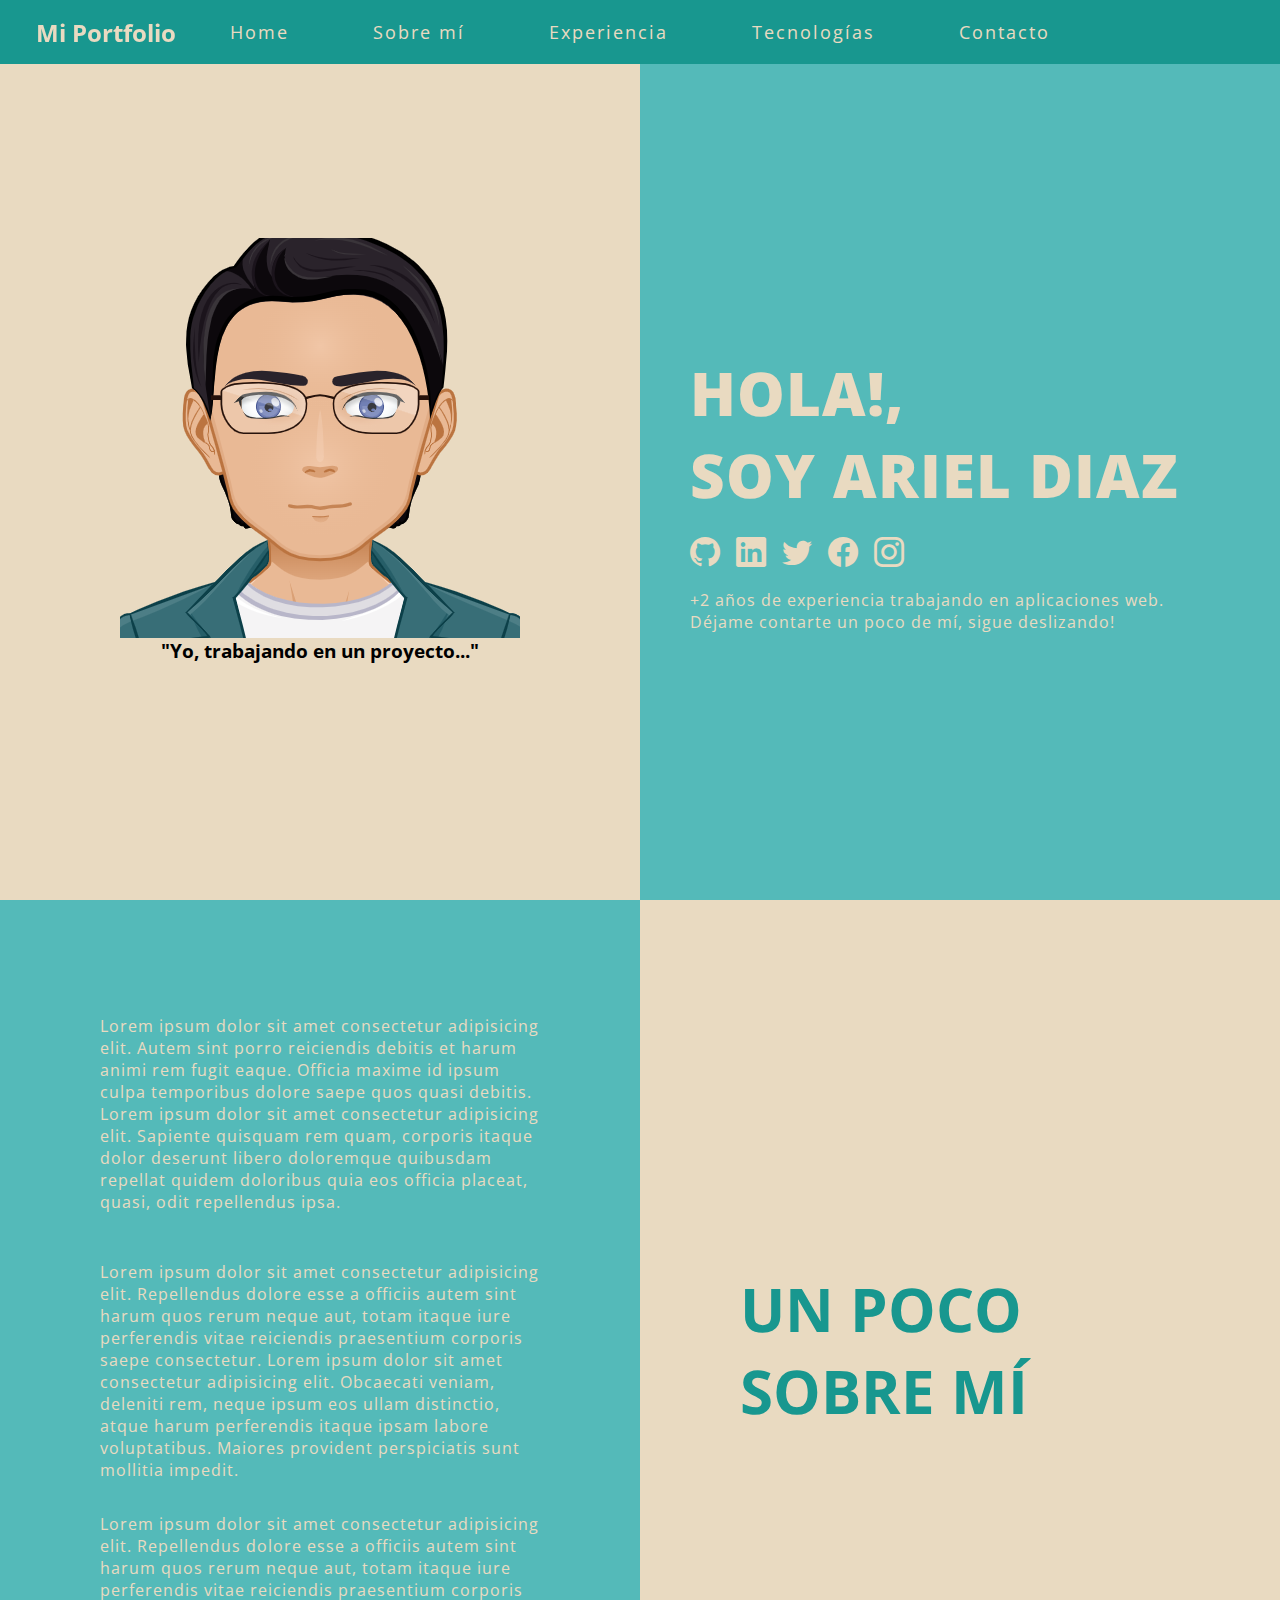
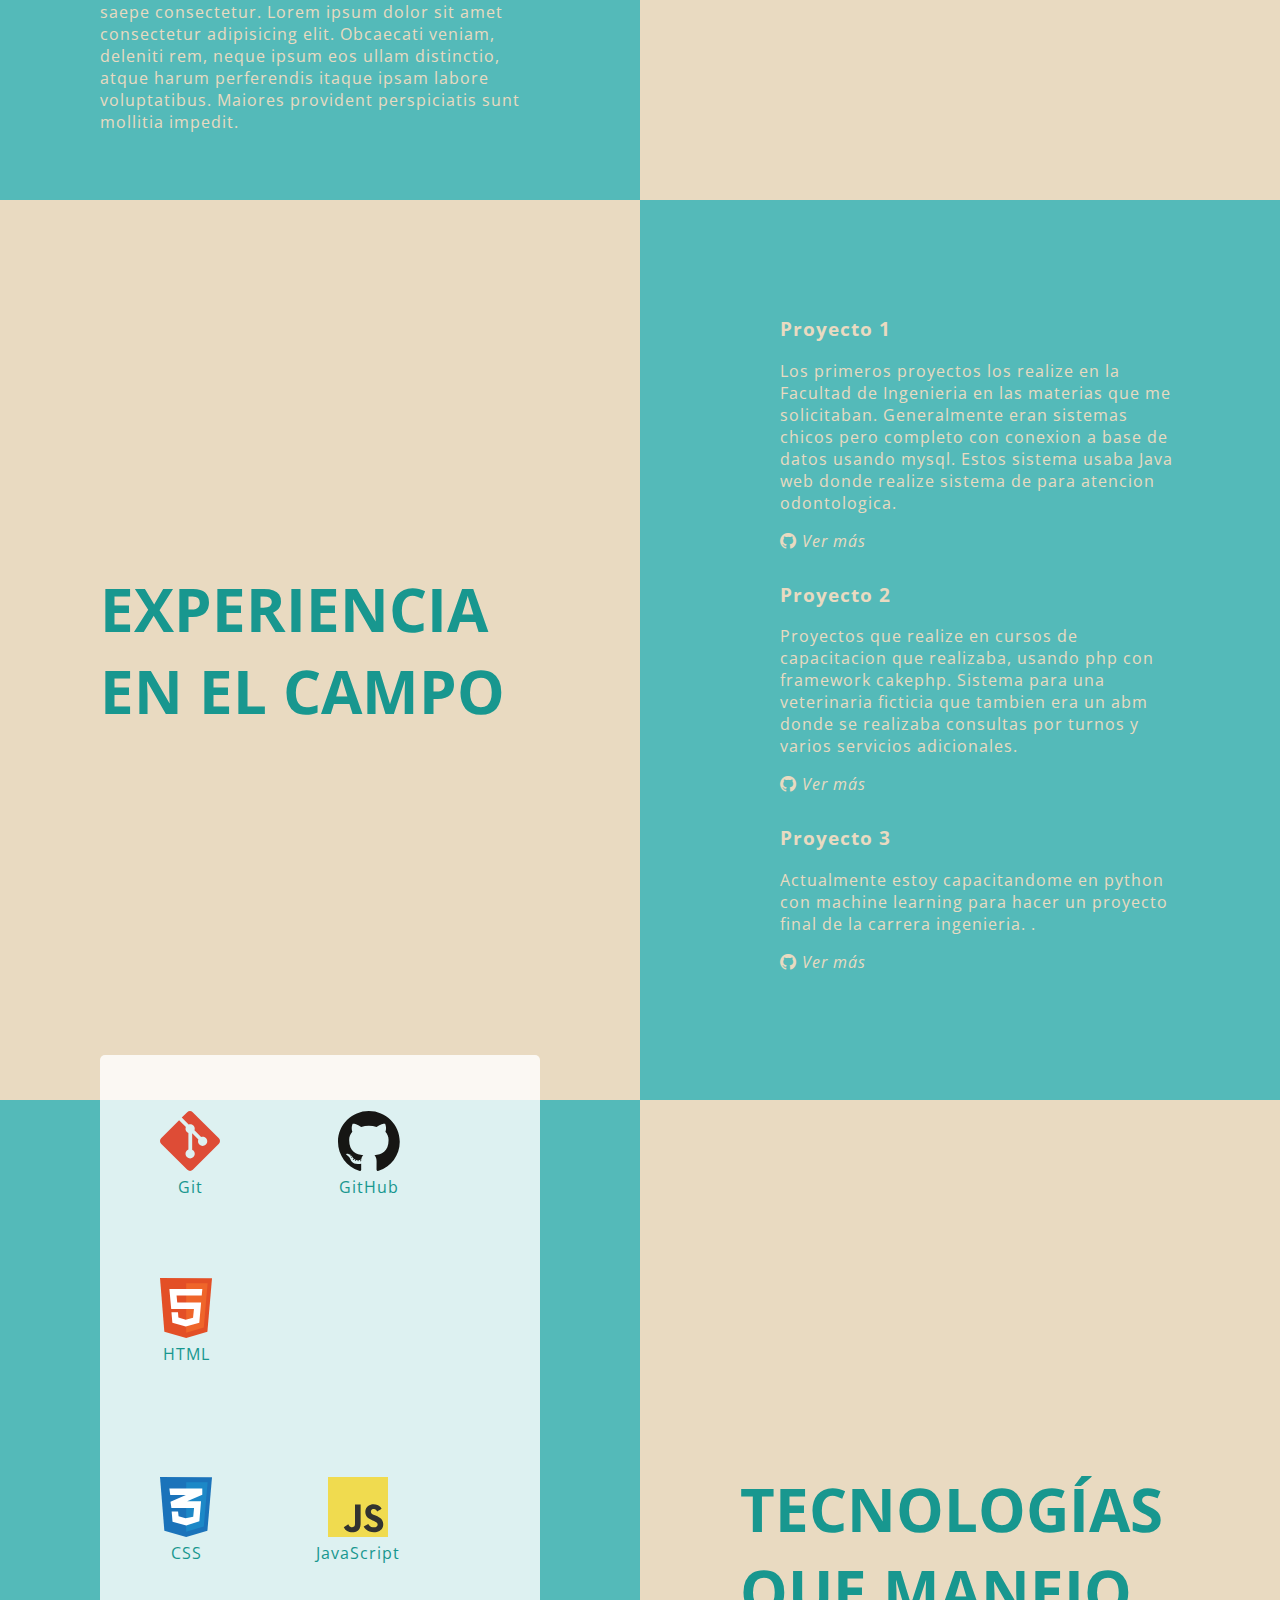
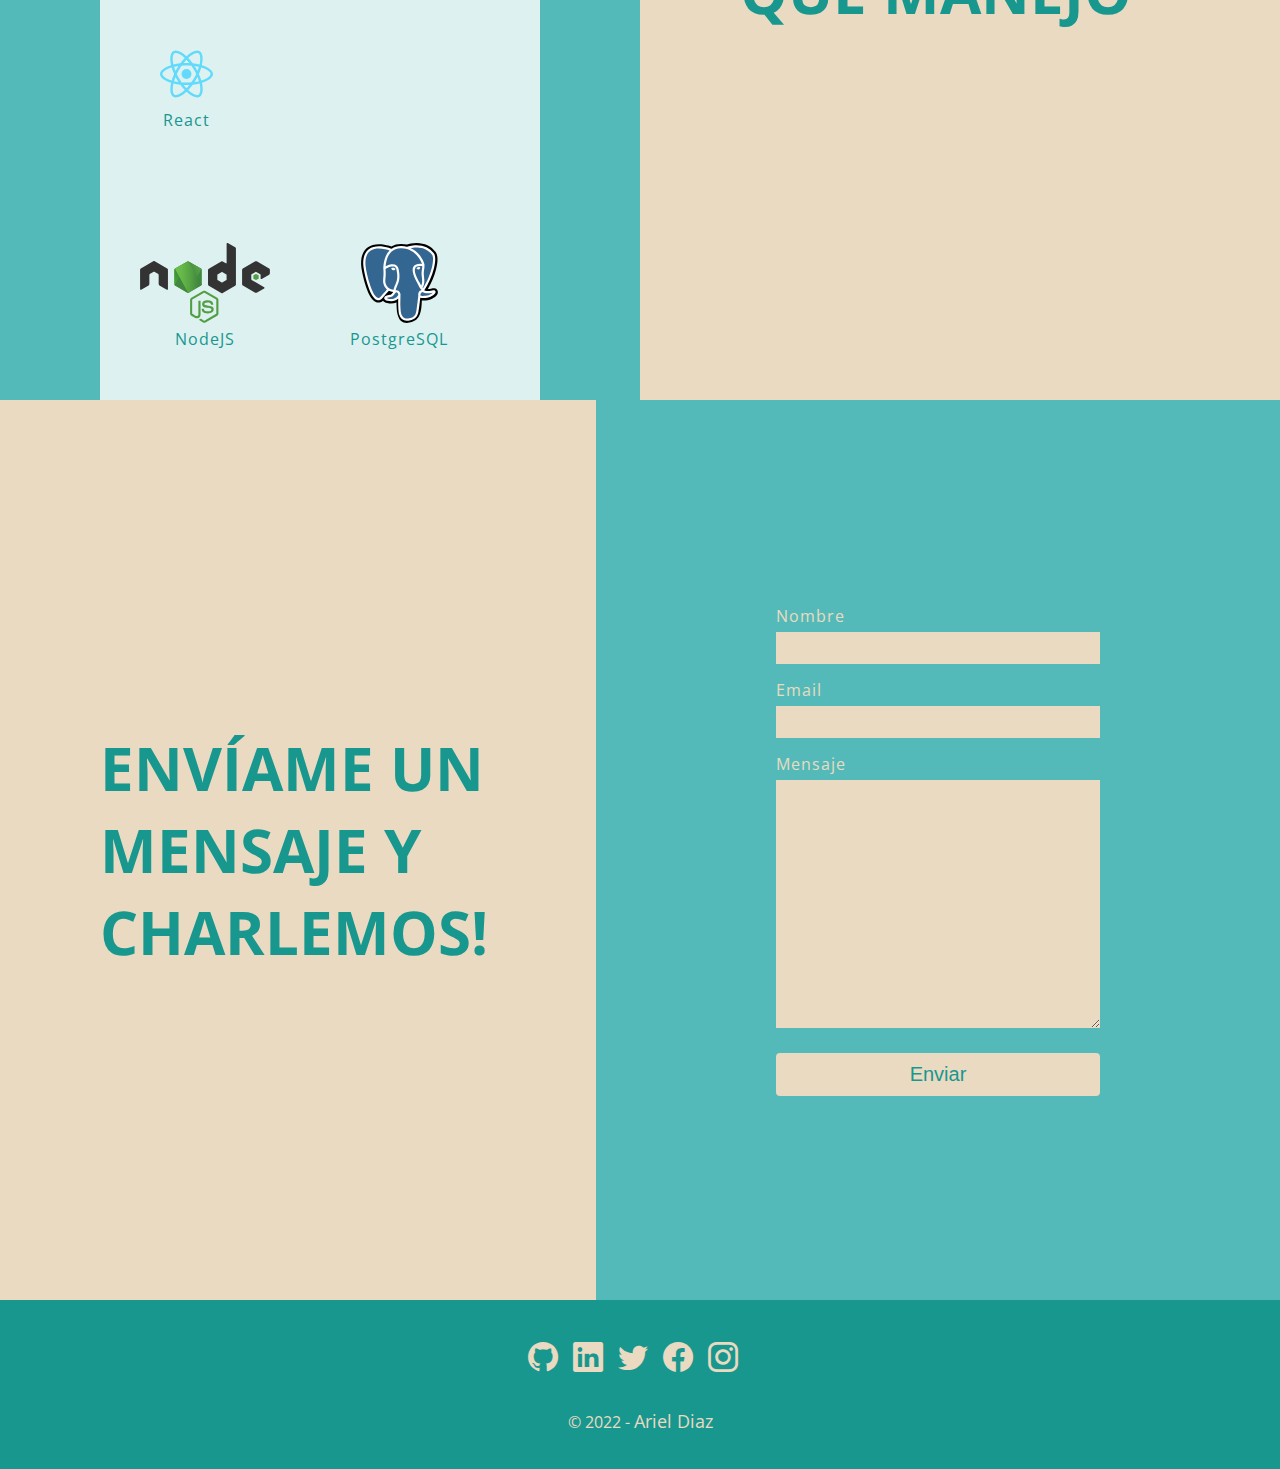
<file: index.html>
<!DOCTYPE html>
<html lang="en">

<head>
  <meta charset="UTF-8">
  <meta http-equiv="X-UA-Compatible" content="IE=edge">
  <meta name="viewport" content="width=device-width, initial-scale=1.0">
  <link rel="stylesheet" href="styles.css">
  <link rel="stylesheet" href="https://cdn.jsdelivr.net/npm/bootstrap-icons@1.8.3/font/bootstrap-icons.css">
  <title>Mi Portfolio</title>
</head>

<body>
  <header>
    <nav class="navbar">
      <a href="#" class="logo">Mi Portfolio</a>
      <ul class="menu">
        <li class="menu-item">
          <a href="#home">Home</a>
        </li>
        <li class="menu-item">
          <a href="#about">Sobre mí</a>
        </li>
        <li class="menu-item">
          <a href="#projects">Experiencia</a>
        </li>
        <li class="menu-item">
          <a href="#technologies">Tecnologías</a>
        </li>
        <li class="menu-item">
          <a href="#contact">Contacto</a>
        </li>
      </ul>
    </nav>
  </header>

  <section id="home" class="content">
    <div class="half-section">
      <div class="avatar-container">
        <img src="./assets/myAvatar (1).png" alt="">
        <h3>"Yo, trabajando en un proyecto..."</h3>
      </div>
    </div>
    <div class="half-section text-section">
      <div class="introduction">
        <h1 class="title">Hola!, <br> Soy Ariel Diaz </h1>
        <ul class="socials">
          <li><a class="socials-icon" href="https://github.com/chachoariel"><i class="bi bi-github"></i></a></li>
          <li><a class="socials-icon" href=""><i class="bi bi-linkedin"></i></a></li>
          <li><a class="socials-icon" href=""><i class="bi bi-twitter"></i></a></li>
          <li><a class="socials-icon" href=""><i class="bi bi-facebook"></i></a></li>
          <li><a class="socials-icon" href=""><i class="bi bi-instagram"></i></a></li>
        </ul>

        <p class="description">+2 años de experiencia trabajando en aplicaciones web. <br> Déjame contarte un poco de
          mí, sigue deslizando!</p>
      </div>

    </div>
  </section>

  <section id="about" class="content">
    <aside class="half-section text-section">
      <p>
      <p></p>
      Lorem ipsum dolor sit amet consectetur adipisicing elit. Autem sint porro reiciendis debitis et harum animi rem
      fugit eaque. Officia maxime id ipsum culpa temporibus dolore saepe quos quasi debitis.
      Lorem ipsum dolor sit amet consectetur adipisicing elit. Sapiente quisquam rem quam, corporis itaque dolor
      deserunt libero doloremque quibusdam repellat quidem doloribus quia eos officia placeat, quasi, odit repellendus
      ipsa.
      </p>
      <p>
        Lorem ipsum dolor sit amet consectetur adipisicing elit. Repellendus dolore esse a officiis autem sint harum
        quos rerum neque aut, totam itaque iure perferendis vitae reiciendis praesentium corporis saepe consectetur.
        Lorem ipsum dolor sit amet consectetur adipisicing elit. Obcaecati veniam, deleniti rem, neque ipsum eos ullam
        distinctio, atque harum perferendis itaque ipsam labore voluptatibus. Maiores provident perspiciatis sunt
        mollitia impedit.
      </p>
      <p>
        Lorem ipsum dolor sit amet consectetur adipisicing elit. Repellendus dolore esse a officiis autem sint harum
        quos rerum neque aut, totam itaque iure perferendis vitae reiciendis praesentium corporis saepe consectetur.
        Lorem ipsum dolor sit amet consectetur adipisicing elit. Obcaecati veniam, deleniti rem, neque ipsum eos ullam
        distinctio, atque harum perferendis itaque ipsam labore voluptatibus. Maiores provident perspiciatis sunt
        mollitia impedit.
      </p>
    </aside>
    <aside class="half-section title-section">
      <h2>Un poco sobre mí</h2>
    </aside>
  </section>

  <section id="projects" class="content">
    <aside class="half-section title-section">
      <h2>Experiencia en el campo</h2>
    </aside>
    <aside class="half-section text-section">
      <ul class="project-list">
        <li>
          <h3>Proyecto 1</h3>
          <p>
            Los primeros proyectos los realize en la Facultad de Ingenieria en las materias que me solicitaban.
            Generalmente eran sistemas chicos pero completo con conexion a base de datos usando mysql.
            Estos sistema usaba Java web donde realize sistema de para atencion odontologica.
          </p>
          <a class="project-link" href="#"><i class="bi bi-github"></i> Ver más</a>
        </li>
        <li>
          <h3>Proyecto 2</h3>
          <p>
            Proyectos que realize en cursos de capacitacion que realizaba, usando php con framework cakephp.
            Sistema para una veterinaria ficticia que tambien era un abm donde se realizaba consultas por turnos y
            varios servicios adicionales.

          </p>
          <a class="project-link" href="#"><i class="bi bi-github"></i> Ver más</a>
        </li>
        <li>
          <h3>Proyecto 3</h3>
          <p>
            Actualmente estoy capacitandome en python con machine learning para hacer un proyecto final de la carrera
            ingenieria.
            .
          </p>
          <a class="project-link" href="#"><i class="bi bi-github"></i> Ver más</a>
        </li>
      </ul>
    </aside>
  </section>
  <section id="technologies" class="content">
    <aside class="half-section text-section">
       <div class="tech-icons-container">
          <ul class="tech-icon-list">
            <li class="tech-icon-item">
              <img height="60px" width="auto" src="./assets/tech-icons/icon-git.svg" alt="Git Icon">
              <span>Git</span>
            </li>
            <li class="tech-icon-item">
              <img height="60px" width="auto" src="./assets/tech-icons/icon-github.svg" alt="GitHub Icon">
              <span>GitHub</span>
            </li>
            <li class="tech-icon-item-end">
              <img height="60px" width="auto" src="./assets/tech-icons/icon-html.svg" alt="HTML Icon">
              <span>HTML</span>
            </li>
          </ul>
          <ul class="tech-icon-list">
            <li class="tech-icon-item">
              <img height="60px" width="auto" src="./assets/tech-icons/icon-css.svg" alt="CSS Icon">
              <span>CSS</span>
            </li>
            <li class="tech-icon-item">
              <img height="60px" width="auto" src="./assets/tech-icons/icon-js.svg" alt="JavaScript Icon">
              <span>JavaScript</span>
            </li>
            <li class="tech-icon-item-end">
              <img height="60px" width="auto" src="./assets/tech-icons/icon-react.svg" alt="ReactJS Icon">
              <span>React</span>
            </li>
          </ul>
          <ul class="tech-icon-list-end">
            <li class="tech-icon-item">
              <img height="80px" width="auto" src="./assets/tech-icons/icon-nodejs.svg" alt="NodeJS Icon">
              <span>NodeJS</span>
            </li>
            <li class="tech-icon-item">
              <img height="80px" width="auto" src="./assets/tech-icons/icon-postgresql.svg" alt="PostgreSQL Icon">
              <span>PostgreSQL</span>
            </li>
          </ul>
       </div>
    </aside>
    <aside class="half-section title-section">
      <h2>Tecnologías que manejo</h2>
    </aside>
  </section>
  <section id="contact" class="content">
    <aside class="half-section title-section">
      <h2>Envíame un mensaje y charlemos!</h2>
    </aside>
    <aside class="half-section text-section">
      <form action="">
        <label for="name">Nombre</label>
        <input class="input-field" type="text" name="name" id="name">
        <label for="email">Email</label>
        <input class="input-field type="email" name="email" id="email">
        <label for="message">Mensaje</label>
        <textarea class="input-field" name="message" id="message" cols="30" rows="10"></textarea>
        <input class="btn-send-message" type="submit" value="Enviar">
    </aside>
   
  </section>

  <footer>
    <div class="footer-section-container">
      <ul class="socials">
        <li><a class="socials-icon" href="https://github.com/chachoariel"> <i class="bi bi-github"></i></a></li>
        <li><a class="socials-icon" href=""><i class="bi bi-linkedin"></i></a></li>
        <li><a class="socials-icon" href=""><i class="bi bi-twitter"></i></a></li>
        <li><a class="socials-icon" href=""><i class="bi bi-facebook"></i></a></li>
        <li><a class="socials-icon" href=""><i class="bi bi-instagram"></i></a></li>
      </ul>
    </div>
    <div class="footer-section-container">
      <p>
        &copy; 2022 - <a class="footer-link" href="https://www.linkedin.com">Ariel Diaz</a>
      </p>
    </div>
  </footer>
</body>

</html>
</file>
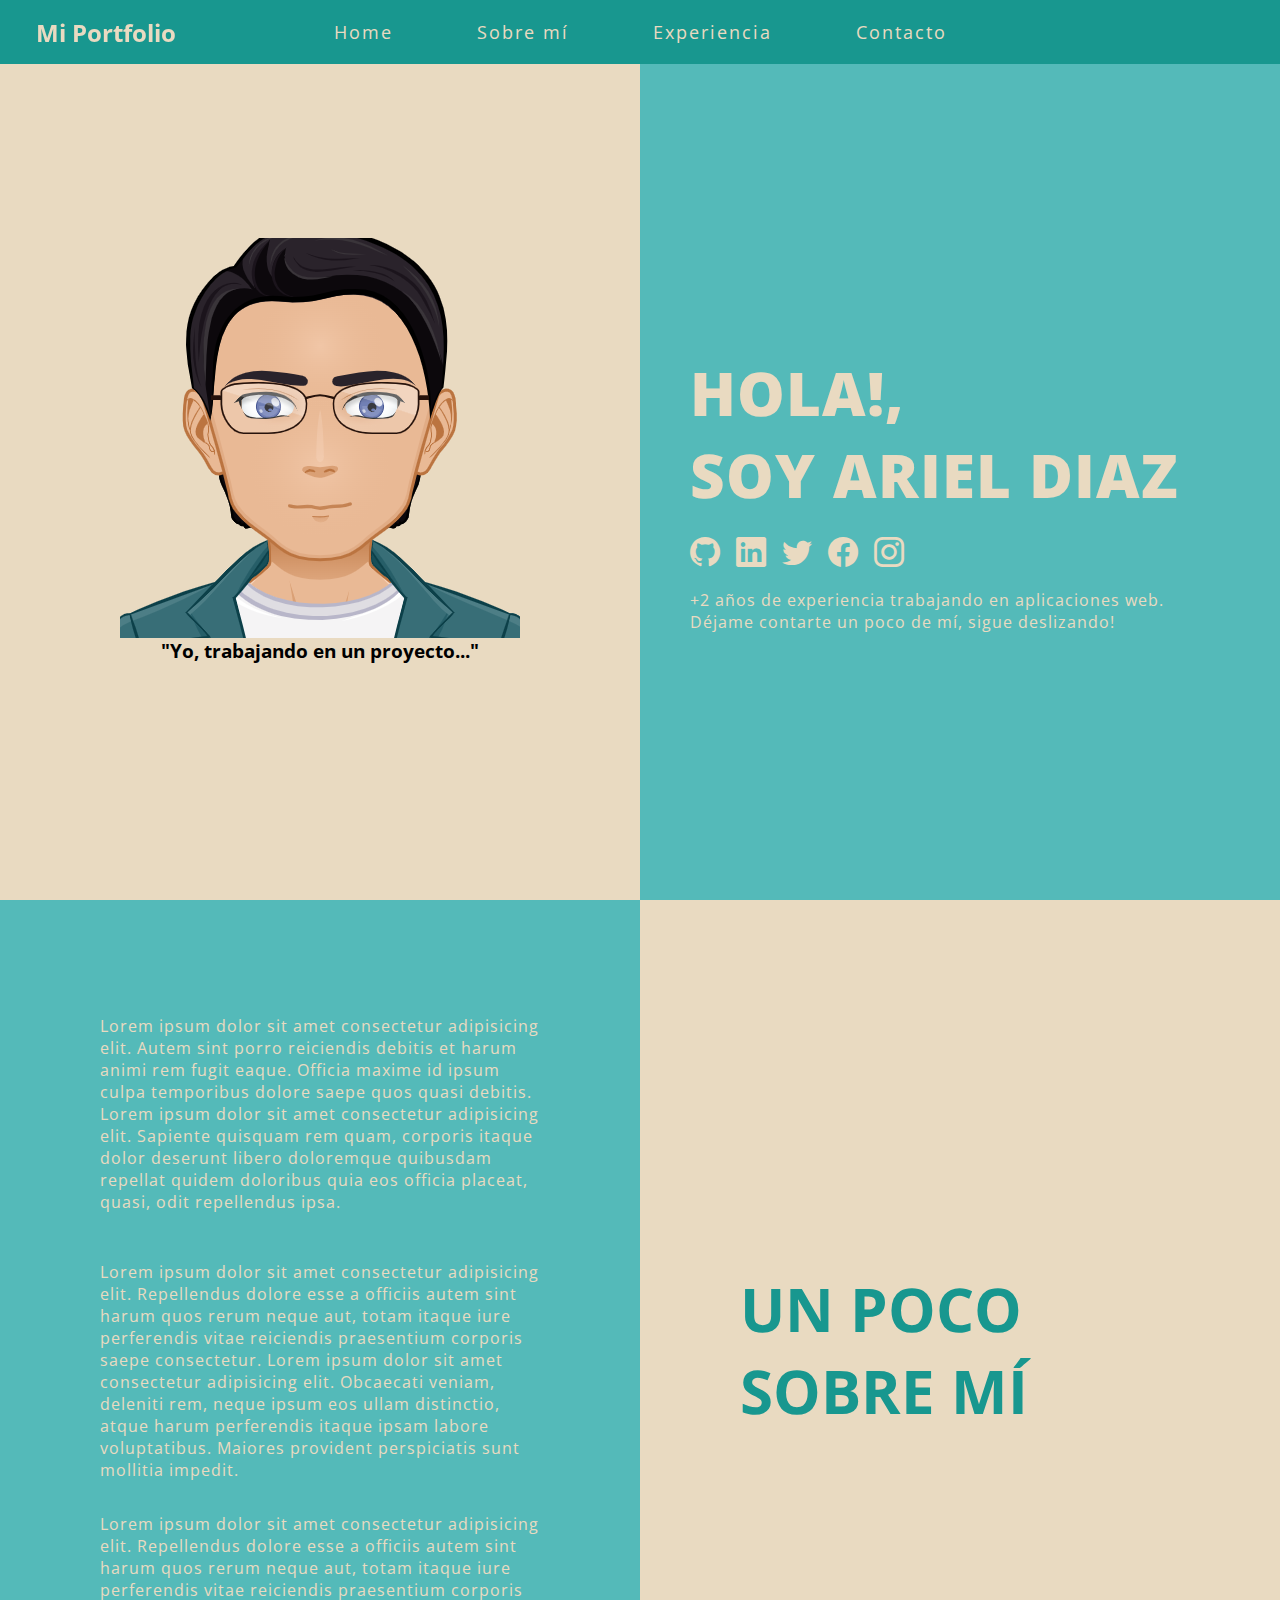
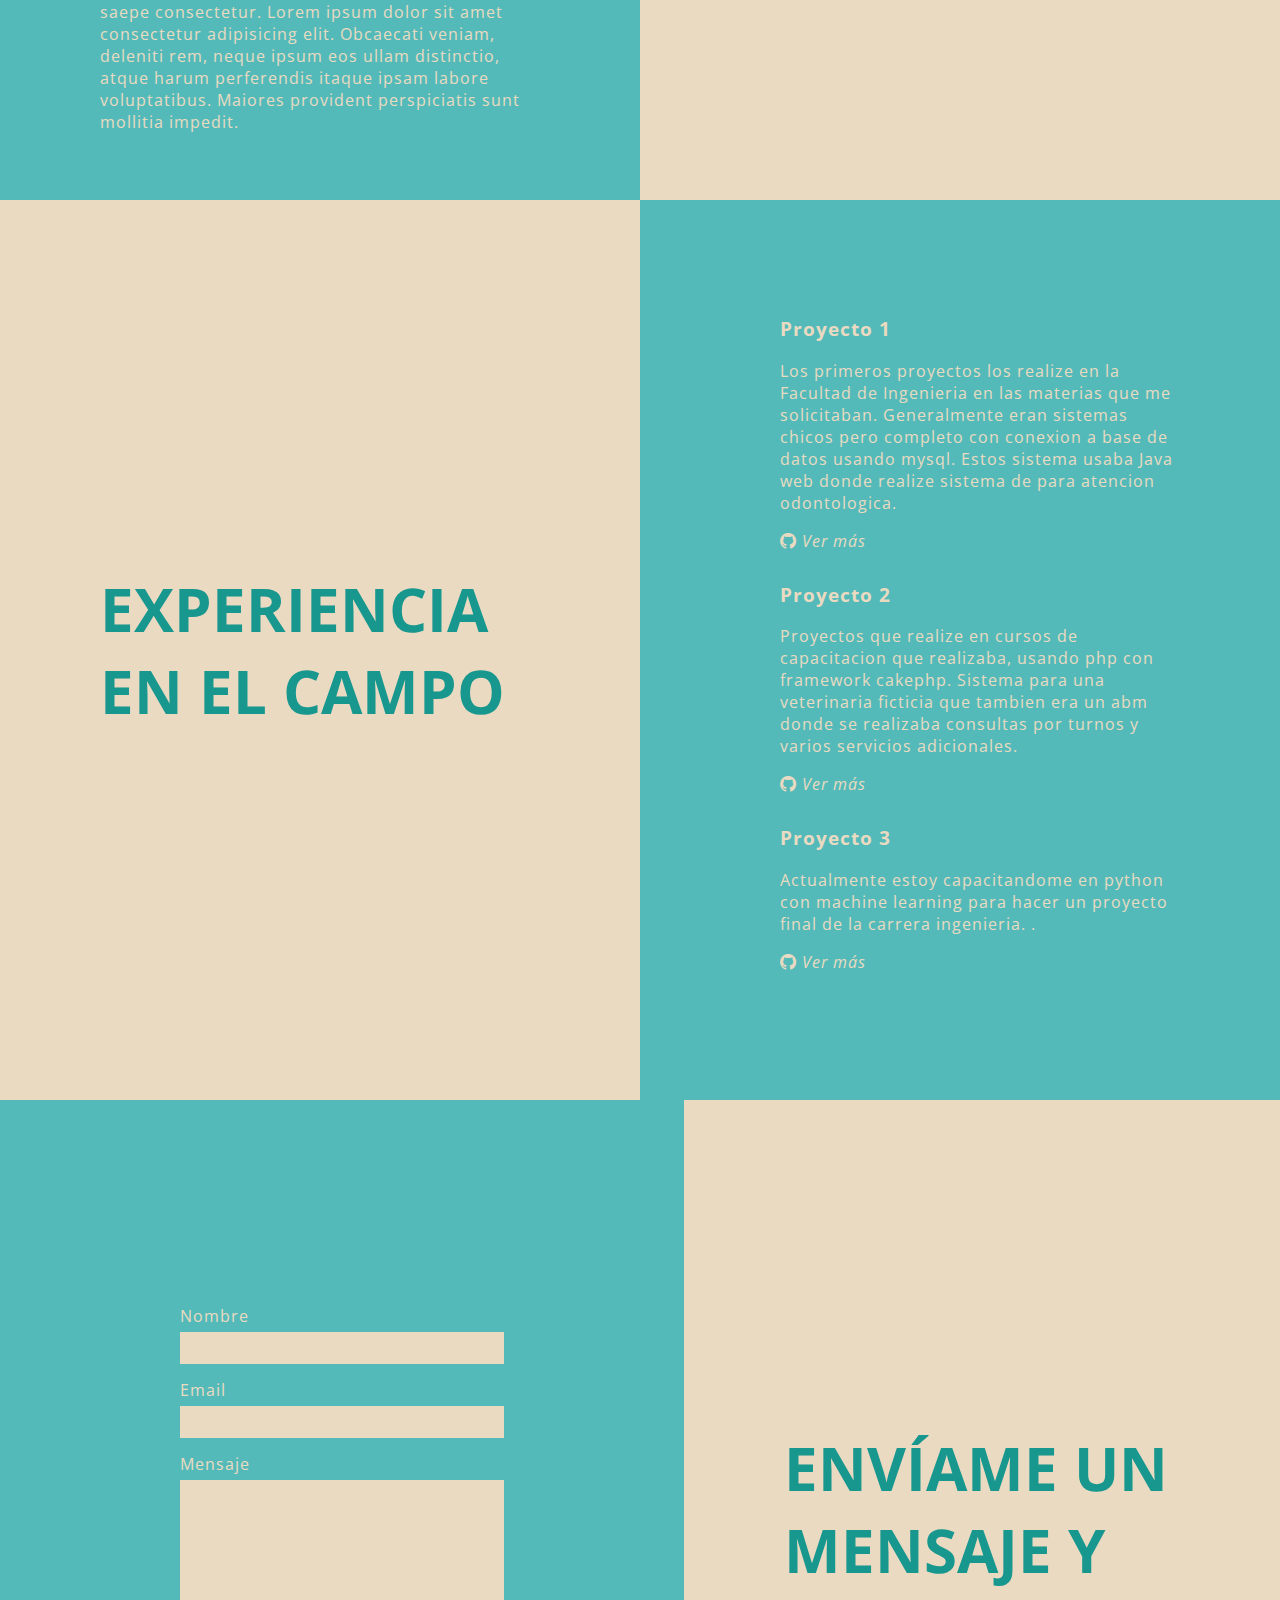
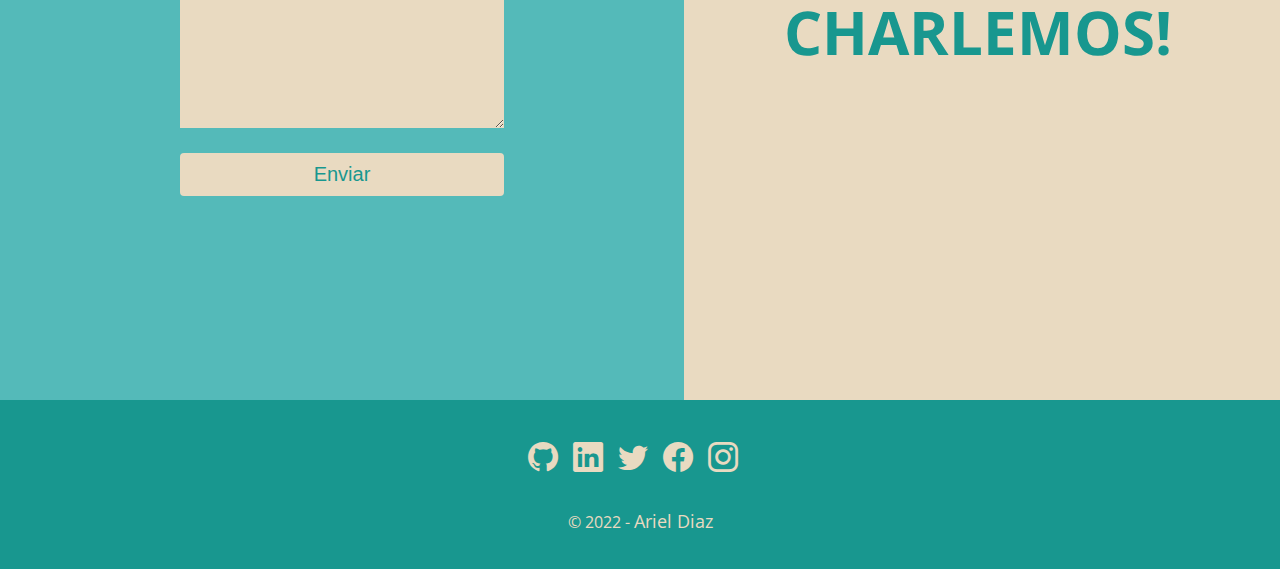
<file: fswd-portfolio-template-main/index.html>
<!DOCTYPE html>
<html lang="en">
<head>
  <meta charset="UTF-8">
  <meta http-equiv="X-UA-Compatible" content="IE=edge">
  <meta name="viewport" content="width=device-width, initial-scale=1.0">
  <link rel="stylesheet" href="styles.css">
  <link rel="stylesheet" href="https://cdn.jsdelivr.net/npm/bootstrap-icons@1.8.3/font/bootstrap-icons.css">
  <title>Mi Portfolio</title>
</head>
<body>
  <header>
    <nav class="navbar">
      <a href="#" class="logo">Mi Portfolio</a>
      <ul class="menu">
        <li class="menu-item">
          <a href="#home">Home</a>
        </li>
        <li class="menu-item">
          <a href="#about">Sobre mí</a>
        </li>
        <li class="menu-item">
          <a href="#projects">Experiencia</a>
        </li>
        <li class="menu-item">
          <a href="#contact">Contacto</a>
        </li>
      </ul>
    </nav>
  </header>

  <section id="home" class="content">
    <div class="half-section">
     <div class="avatar-container">
      <img src="./assets/myAvatar (1).png" alt="">
      <h3>"Yo, trabajando en un proyecto..."</h3>
     </div>
    </div>
    <div class="half-section text-section">
      <div class="introduction">
        <h1 class="title">Hola!, <br> Soy Ariel Diaz </h1>
        <ul class="socials">
          <li><a class="socials-icon" href="https://github.com/chachoariel"><i class="bi bi-github"></i></a></li>
          <li><a class="socials-icon" href=""><i class="bi bi-linkedin"></i></a></li>
          <li><a class="socials-icon" href=""><i class="bi bi-twitter"></i></a></li>
          <li><a class="socials-icon" href=""><i class="bi bi-facebook"></i></a></li>
          <li><a class="socials-icon" href=""><i class="bi bi-instagram"></i></a></li>
        </ul>
  
        <p class="description">+2 años de experiencia trabajando en aplicaciones web. <br> Déjame contarte un poco de mí, sigue deslizando!</p>
      </div>

    </div>
  </section>
  
  <section id="about" class="content">
    <aside class="half-section text-section">
      <p>
        <p></p>
        Lorem ipsum dolor sit amet consectetur adipisicing elit. Autem sint porro reiciendis debitis et harum animi rem fugit eaque. Officia maxime id ipsum culpa temporibus dolore saepe quos quasi debitis.
        Lorem ipsum dolor sit amet consectetur adipisicing elit. Sapiente quisquam rem quam, corporis itaque dolor deserunt libero doloremque quibusdam repellat quidem doloribus quia eos officia placeat, quasi, odit repellendus ipsa.
      </p>
      <p>
        Lorem ipsum dolor sit amet consectetur adipisicing elit. Repellendus dolore esse a officiis autem sint harum quos rerum neque aut, totam itaque iure perferendis vitae reiciendis praesentium corporis saepe consectetur.
        Lorem ipsum dolor sit amet consectetur adipisicing elit. Obcaecati veniam, deleniti rem, neque ipsum eos ullam distinctio, atque harum perferendis itaque ipsam labore voluptatibus. Maiores provident perspiciatis sunt mollitia impedit.
      </p>
      <p>
        Lorem ipsum dolor sit amet consectetur adipisicing elit. Repellendus dolore esse a officiis autem sint harum quos rerum neque aut, totam itaque iure perferendis vitae reiciendis praesentium corporis saepe consectetur.
        Lorem ipsum dolor sit amet consectetur adipisicing elit. Obcaecati veniam, deleniti rem, neque ipsum eos ullam distinctio, atque harum perferendis itaque ipsam labore voluptatibus. Maiores provident perspiciatis sunt mollitia impedit.
      </p>
    </aside>
    <aside class="half-section title-section">
      <h2>Un poco sobre mí</h2>
    </aside>
  </section>

  <section id="projects" class="content">
    <aside class="half-section title-section">
      <h2>Experiencia en el campo</h2>
    </aside>
    <aside class="half-section text-section">
        <ul class="project-list">
          <li>
            <h3>Proyecto 1</h3>
            <p>
              Los primeros proyectos los realize en la Facultad de Ingenieria en las materias que me solicitaban.
              Generalmente eran sistemas chicos pero completo con conexion a base de datos usando mysql.
              Estos sistema usaba Java web donde realize sistema de para atencion odontologica.
            </p>
            <a class="project-link" href="#"><i class="bi bi-github"></i> Ver más</a>
          </li>
          <li>
            <h3>Proyecto 2</h3>
            <p>
              Proyectos que realize en cursos de capacitacion que realizaba, usando php con framework cakephp.
              Sistema para una veterinaria ficticia que tambien era un abm donde se realizaba consultas por turnos y varios servicios adicionales.
              
            </p>
            <a class="project-link" href="#"><i class="bi bi-github"></i> Ver más</a>
          </li>
          <li>
            <h3>Proyecto 3</h3>
            <p>
              Actualmente estoy capacitandome en python con machine learning para hacer un proyecto final de la carrera ingenieria.
              .
            </p>
            <a class="project-link" href="#"><i class="bi bi-github"></i> Ver más</a>
          </li>
        </ul>
    </aside>
  </section>
  <section id="contact" class="content">
    <aside class="half-section text-section">
      <form action="">
        <label for="name">Nombre</label>
        <input class="input-field" type="text" name="name" id="name">
        <label for="email">Email</label>
        <input class="input-field type="email" name="email" id="email">
        <label for="message">Mensaje</label>
        <textarea class="input-field" name="message" id="message" cols="30" rows="10"></textarea>
        <input class="btn-send-message" type="submit" value="Enviar">
    </aside>
    <aside class="half-section title-section">
      <h2>Envíame un mensaje y charlemos!</h2>
    </aside>
  </section>

  <footer>
    <div class="footer-section-container">
      <ul class="socials">
        <li><a class="socials-icon" href="https://github.com/chachoariel"> <i class="bi bi-github"></i></a></li>
        <li><a class="socials-icon" href=""><i class="bi bi-linkedin"></i></a></li>
        <li><a class="socials-icon" href=""><i class="bi bi-twitter"></i></a></li>
        <li><a class="socials-icon" href=""><i class="bi bi-facebook"></i></a></li>
        <li><a class="socials-icon" href=""><i class="bi bi-instagram"></i></a></li>
      </ul>
    </div>
      <div class="footer-section-container">
        <p>
          &copy; 2022 - <a class="footer-link" href="https://www.linkedin.com">Ariel Diaz</a>
        </p>
      </div>
  </footer>
</body>
</html>
</file>
<file: styles.css>
@import url('https://fonts.googleapis.com/css2?family=Open+Sans:wght@300;400;600&display=swap');

:root {
  --primary-color: #54BAB9;
  --primary-color-dark: #18978F;
  --accent-color: #E9DAC1;
}

html {
  scroll-behavior: smooth;
}

body {
  margin: 0;
  padding: 0;
  font-family: 'Open Sans', sans-serif;
}

.navbar {
  position: fixed;
  width: 100%;
  background-color: var(--primary-color-dark);
  z-index: 1;
}

.menu {
  list-style: none;
  margin: auto;
  padding: 0;
  overflow: hidden;
  color: var(--accent-color);
  text-align: center;
}

.menu-item {
  display: inline-block;
  padding: 20px;
  transition: 1s;
}

.menu-item a:hover {
  background-color: var(--accent-color);
  color: var(--primary-color-dark);
}

.menu-item a {
  padding: 20px;
  text-decoration: none;
  color: var(--accent-color);
  font-size: 18px;
  letter-spacing: 2px;
  transition: all 1s;
}

.logo {
  text-decoration: none;
  position: fixed;
  float: left;
  margin: 16px 36px;
  color: var(--accent-color);
  font-size: 24px;
  font-weight: bold;
}

.introduction {
  padding-left: 50px;
}

.content {
  display: flex;
  height: 100vh;
  width: 100%;
  flex-direction: row;
}

.half-section {
  width: 50%;
}

.avatar-container {
  height: 100vh;
  display: flex;
  justify-content: center;
  align-items: center;
  flex-direction: column;
  background-color: var(--accent-color);
}

.avatar-container img {
  height: 400px;
  width: auto;
}

.avatar-container h3 {
  margin: 0;
}

h1 {
  margin: 100px 0 0 0;
  font-size: 60px;
  font-weight: 800;
  color: var(--accent-color);
  text-transform: uppercase;
}

.socials {
  list-style: none;
  display: flex;
  flex-direction: row;
  padding: 0;
}

.socials-icon {
  font-size: 30px;
  text-decoration: none;
  margin-right: 15px;
  color: var(--accent-color);
}

.text-section {
  background-color: var(--primary-color);
  display: flex;
  flex-direction: column;
  justify-content: center;
  color: var(--accent-color);
  letter-spacing: 1px;
}

.title-section {
  display: flex;
  align-items: center;
  background-color: var(--accent-color);
  color: var(--primary-color-dark);
  text-transform: uppercase;
  font-weight: 800;
  font-size: 40px;
}

.project-list {
  list-style: none;
}

.project-list li {
  margin-bottom: 30px;
}

.project-link {
  text-decoration: none;
  color: var(--accent-color);
  font-style: italic;
}

aside {
  padding-left: 100px;
  padding-right: 100px;
}

form {
  display: flex;
  flex-direction: column;
  margin-left: 80px;
  margin-right: 80px;
}

.input-field {
  border: 0;
  background-color: var(--accent-color);
  font: inherit;
  font-size: 1.125rem;
  padding: .25rem 0;
  margin-top: 5px;
  margin-bottom: 15px;
}

.input-field:focus {
  outline: 0;
  border-bottom-width: 3px;
}

.btn-send-message {
  margin-top: 10px;
  padding: 10px;
  font-size: 20px;
  background-color: var(--accent-color);
  border-radius: 4px;
  border-style: none;
  cursor: pointer;
  transition: all 250ms;
  color: var(--primary-color-dark);
}

.btn-send-message:hover,
.btn-send-message:focus {
  background-color: var(--primary-color-dark);
  color: var(--accent-color);
}

footer {
  display: flex;
  flex-direction: column;
  justify-content: flex-end;
  background-color: var(--primary-color-dark);
  color: var(--accent-color);
  padding: 20px;
}

.footer-section-container {
  display: flex;
  justify-content: center;
}

.footer-link {
  text-decoration: none;
  color: var(--accent-color);
  font-size: 18px;
}
/* ------> Agregados <-----*/
.tech-icons-container {
  background-color: rgba(255, 255, 255, 0.801);
  border-radius: 5px;
  display: flex;
  flex-direction: column;
  padding-top: 40px;

}

.tech-icon-list {
  display: flex;
  flex-direction: row;
  flex-wrap: wrap;
  justify-content: space-between;
  padding: 0px 60px;
}

.tech-icon-list-end {
  display: flex;
  flex-direction: row;
  flex-wrap: wrap;
  justify-content: flex-start;
}

.tech-icon-item {
  display: flex;
  flex-direction: column;
  margin-right: 80px;
  margin-bottom: 80px;
  align-items: center;
}

.tech-icon-item-end {
  display: flex;
  flex-direction: column;
  margin-bottom: 80px;
  align-items: center;
}

span {
  margin-top: 5px;
  color: var(--primary-color-dark);
}
</file>
<file: fswd-portfolio-template-main/styles.css>
@import url('https://fonts.googleapis.com/css2?family=Open+Sans:wght@300;400;600&display=swap');

:root {
  --primary-color: #54BAB9;
  --primary-color-dark: #18978F;
  --accent-color: #E9DAC1;
}

html {
  scroll-behavior: smooth;
}

body {
  margin: 0;
  padding: 0;
  font-family: 'Open Sans', sans-serif;
}

.navbar {
  position: fixed;
  width: 100%;
  background-color: var(--primary-color-dark);
  z-index: 1;
}

.menu {
  list-style: none;
  margin: auto;
  padding: 0;
  overflow: hidden;
  color: var(--accent-color);
  text-align: center;
}

.menu-item {
  display: inline-block;
  padding: 20px;
  transition: 1s;
}

.menu-item a:hover {
  background-color: var(--accent-color);
  color: var(--primary-color-dark);
}

.menu-item a {
  padding: 20px;
  text-decoration: none;
  color: var(--accent-color);
  font-size: 18px;
  letter-spacing: 2px;
  transition: all 1s;
}

.logo {
  text-decoration: none;
  position: fixed;
  float: left;
  margin: 16px 36px;
  color: var(--accent-color);
  font-size: 24px;
  font-weight: bold;
}

.introduction {
  padding-left: 50px;
}

.content {
  display: flex;
  height: 100vh;
  width: 100%;
  flex-direction: row;
}

.half-section {
  width: 50%;
}

.avatar-container {
  height: 100vh;
  display: flex;
  justify-content: center;
  align-items: center;
  flex-direction: column;
  background-color: var(--accent-color);
}

.avatar-container img {
  height: 400px;
  width: auto;
}

.avatar-container h3 {
  margin: 0;
}

h1 {
  margin: 100px 0 0 0;
  font-size: 60px;
  font-weight: 800;
  color: var(--accent-color);
  text-transform: uppercase;
}

.socials {
  list-style: none;
  display: flex;
  flex-direction: row;
  padding: 0;
}

.socials-icon {
  font-size: 30px;
  text-decoration: none;
  margin-right: 15px;
  color: var(--accent-color);
}

.text-section {
  background-color: var(--primary-color);
  display: flex;
  flex-direction: column;
  justify-content: center;
  color: var(--accent-color);
  letter-spacing: 1px;
}

.title-section {
  display: flex;
  align-items: center;
  background-color: var(--accent-color);
  color: var(--primary-color-dark);
  text-transform: uppercase;
  font-weight: 800;
  font-size: 40px;
}

.project-list {
  list-style: none;
}

.project-list li {
  margin-bottom: 30px;
}

.project-link {
  text-decoration: none;
  color: var(--accent-color);
  font-style: italic;
}

aside {
  padding-left: 100px;
  padding-right: 100px;
}

form {
  display: flex;
  flex-direction: column;
  margin-left: 80px;
  margin-right: 80px;
}

.input-field {
  border: 0;
  background-color: var(--accent-color);
  font: inherit;
  font-size: 1.125rem;
  padding: .25rem 0;
  margin-top: 5px;
  margin-bottom: 15px;
}

.input-field:focus {
  outline: 0;
  border-bottom-width: 3px;
}

.btn-send-message {
  margin-top: 10px;
  padding: 10px;
  font-size: 20px;
  background-color: var(--accent-color);
  border-radius: 4px;
  border-style: none;
  cursor: pointer;
  transition: all 250ms;
  color: var(--primary-color-dark);
}

.btn-send-message:hover,
.btn-send-message:focus {
  background-color: var(--primary-color-dark);
  color: var(--accent-color);
}

footer {
  display: flex;
  flex-direction: column;
  justify-content: flex-end;
  background-color: var(--primary-color-dark);
  color: var(--accent-color);
  padding: 20px;
}

.footer-section-container {
  display: flex;
  justify-content: center;
}

.footer-link {
  text-decoration: none;
  color: var(--accent-color);
  font-size: 18px;
}
</file>
